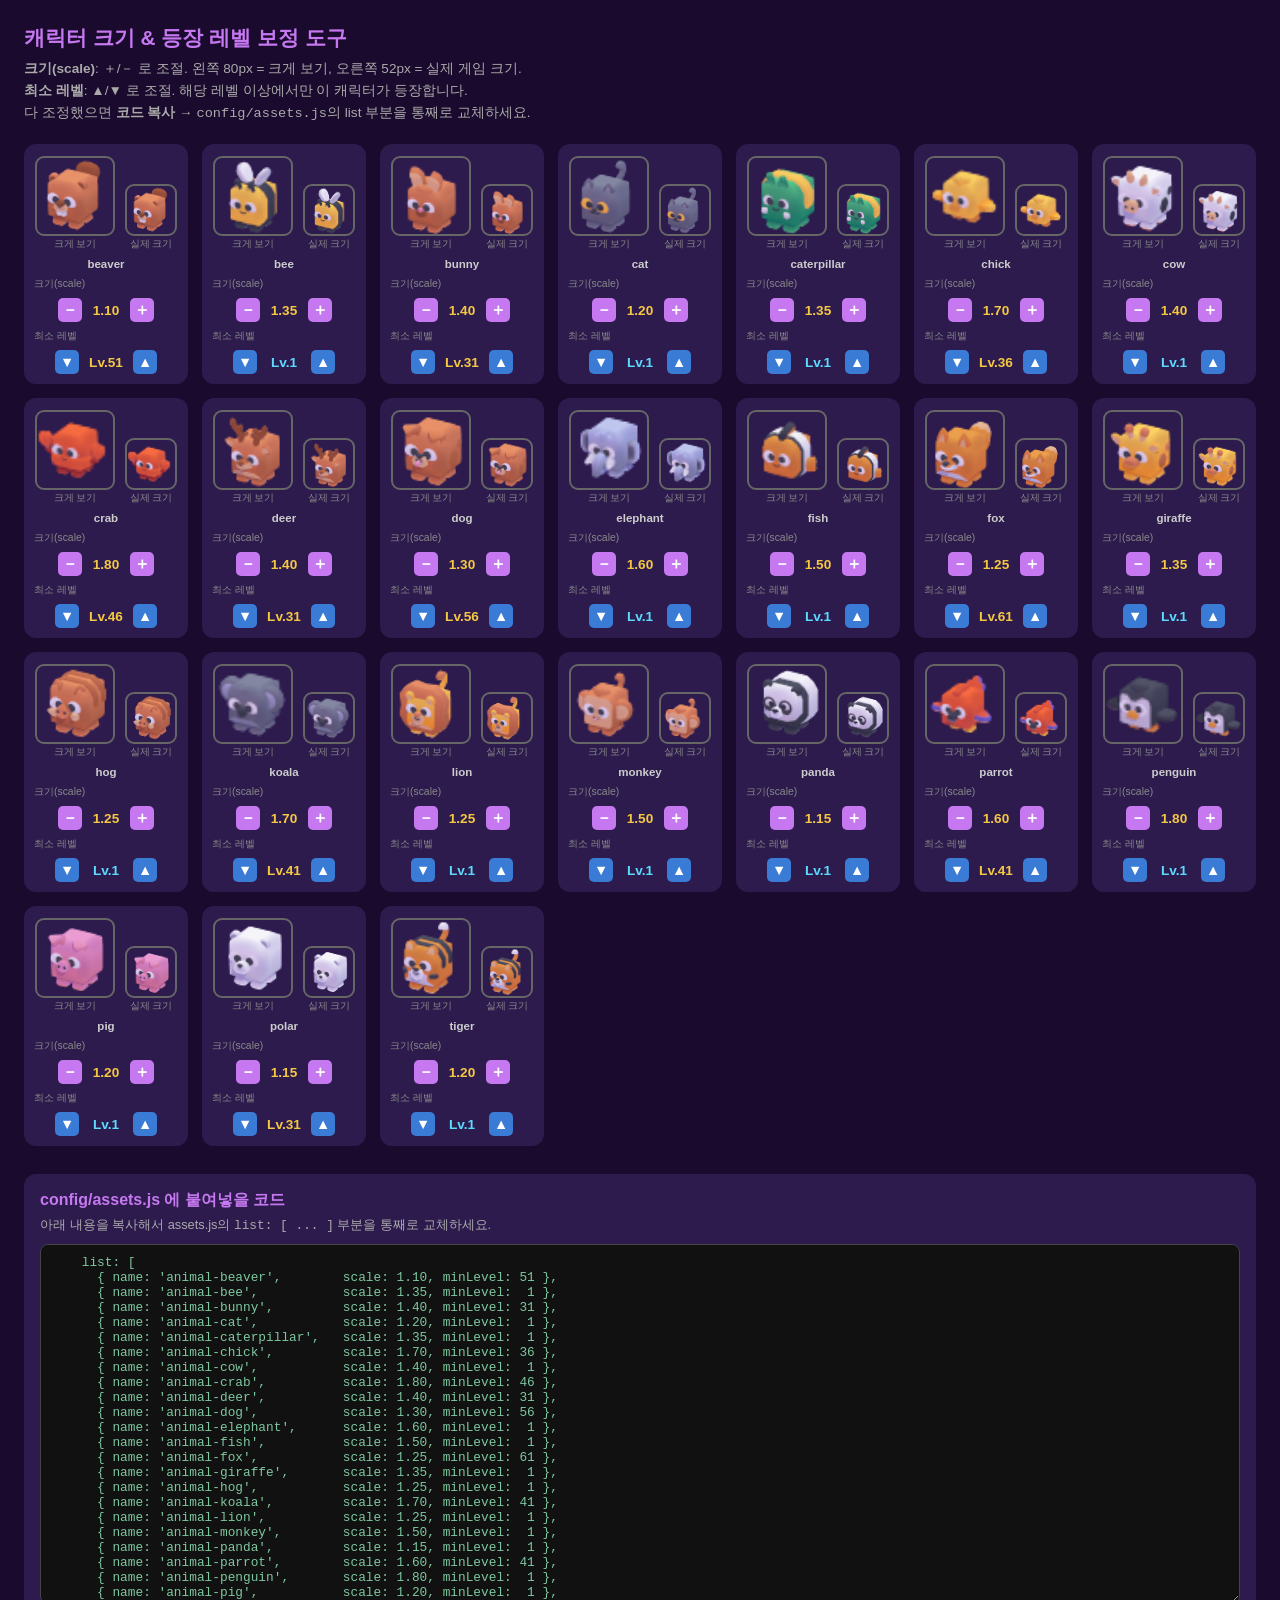
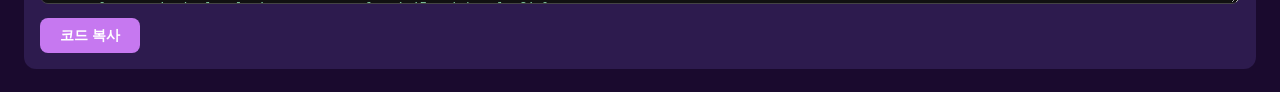
<file: calibrate.html>
<!DOCTYPE html>
<html lang="ko">
<head>
<meta charset="UTF-8">
<title>캐릭터 크기 보정</title>
<style>
  * { margin: 0; padding: 0; box-sizing: border-box; }
  body {
    background: #1a0a2e;
    color: #fff;
    font-family: 'Segoe UI', sans-serif;
    padding: 24px;
  }
  h1 { font-size: 1.3rem; margin-bottom: 6px; color: #c678f0; }
  .desc { font-size: 0.85rem; color: #aaa; margin-bottom: 20px; line-height: 1.6; }

  .grid {
    display: grid;
    grid-template-columns: repeat(auto-fill, minmax(150px, 1fr));
    gap: 14px;
    margin-bottom: 28px;
  }

  .card {
    background: #2d1b4e;
    border-radius: 12px;
    padding: 12px 8px 10px;
    display: flex;
    flex-direction: column;
    align-items: center;
    gap: 7px;
  }

  .tiles-row {
    display: flex;
    align-items: flex-end;
    gap: 10px;
  }

  .tile-wrap { display: flex; flex-direction: column; align-items: center; gap: 2px; }

  .tile-label { font-size: 0.6rem; color: #888; }

  .tile-large {
    width: 80px; height: 80px;
    border-radius: 9px;
    background: linear-gradient(135deg, #ff6b6b, #c0392b);
    background-position: center;
    background-repeat: no-repeat;
    border: 2px solid #666;
  }
  .tile-game {
    width: 52px; height: 52px;
    border-radius: 9px;
    background: linear-gradient(135deg, #ff6b6b, #c0392b);
    background-position: center;
    background-repeat: no-repeat;
    border: 2px solid #666;
  }

  .name {
    font-size: 0.72rem;
    color: #ccc;
    font-weight: bold;
    text-align: center;
  }

  /* ── scale 조절 ── */
  .row-label { font-size: 0.65rem; color: #888; width: 100%; text-align: left; padding-left: 2px; }

  .controls {
    display: flex;
    align-items: center;
    gap: 5px;
  }
  .btn {
    width: 24px; height: 24px;
    border-radius: 5px;
    border: none;
    background: #c678f0;
    color: #fff;
    font-size: 1rem;
    font-weight: bold;
    cursor: pointer;
    line-height: 1;
  }
  .btn:hover { background: #a050d0; }

  .scale-val {
    font-size: 0.85rem;
    font-weight: bold;
    color: #f5c842;
    min-width: 38px;
    text-align: center;
  }

  /* ── minLevel 조절 ── */
  .level-controls {
    display: flex;
    align-items: center;
    gap: 5px;
  }
  .btn-lv {
    width: 24px; height: 24px;
    border-radius: 5px;
    border: none;
    background: #3a7bd5;
    color: #fff;
    font-size: 0.9rem;
    font-weight: bold;
    cursor: pointer;
    line-height: 1;
  }
  .btn-lv:hover { background: #2a5bb0; }
  .level-val {
    font-size: 0.85rem;
    font-weight: bold;
    color: #5ddbff;
    min-width: 44px;
    text-align: center;
  }
  .level-val.restricted { color: #f5c842; }

  /* ── 하단 코드 출력 ── */
  .copy-section {
    background: #2d1b4e;
    border-radius: 12px;
    padding: 16px;
  }
  .copy-section h2 { font-size: 1rem; margin-bottom: 6px; color: #c678f0; }
  .copy-section p { font-size: 0.8rem; color: #aaa; margin-bottom: 10px; }

  textarea {
    width: 100%;
    height: 360px;
    background: #111;
    color: #7ec8a0;
    border: 1px solid #444;
    border-radius: 8px;
    padding: 10px;
    font-family: monospace;
    font-size: 0.8rem;
    resize: vertical;
  }
  .copy-btn {
    margin-top: 10px;
    padding: 8px 20px;
    background: #c678f0;
    color: #fff;
    border: none;
    border-radius: 8px;
    cursor: pointer;
    font-size: 0.9rem;
    font-weight: bold;
  }
  .copy-btn:hover { background: #a050d0; }
  .copied { background: #27ae60 !important; }
</style>
</head>
<body>

<h1>캐릭터 크기 & 등장 레벨 보정 도구</h1>
<p class="desc">
  <strong>크기(scale)</strong>: ＋/－ 로 조절. 왼쪽 80px = 크게 보기, 오른쪽 52px = 실제 게임 크기.<br>
  <strong>최소 레벨</strong>: ▲/▼ 로 조절. 해당 레벨 이상에서만 이 캐릭터가 등장합니다.<br>
  다 조정했으면 <strong>코드 복사</strong> → <code>config/assets.js</code>의 list 부분을 통째로 교체하세요.
</p>

<div class="grid" id="grid"></div>

<div class="copy-section">
  <h2>config/assets.js 에 붙여넣을 코드</h2>
  <p>아래 내용을 복사해서 assets.js의 <code>list: [ ... ]</code> 부분을 통째로 교체하세요.</p>
  <textarea id="output" readonly></textarea>
  <button class="copy-btn" id="copyBtn" onclick="copyCode()">코드 복사</button>
</div>

<script src="config/assets.js"></script>
<script>
  const ac    = window.ASSETS_CONFIG || {};
  const list  = (ac.models || {}).list || [];
  const base  = (ac.previews || {}).basePath || 'animals/';
  const ext   = (ac.previews || {}).ext || '.png';

  const SCALE_STEP = 0.05;
  const LEVEL_STEP = 5;

  const scales    = list.map(a => typeof a === 'object' ? (a.scale    ?? 1.0) : 1.0);
  const minLevels = list.map(a => typeof a === 'object' ? (a.minLevel ?? 1)   : 1);
  const names     = list.map(a => typeof a === 'object' ? a.name : a);

  const grid = document.getElementById('grid');

  names.forEach((name, i) => {
    const imgUrl = `${base}${name}${ext}`;

    const card = document.createElement('div');
    card.className = 'card';

    // ── 두 타일 나란히 ──
    const tilesRow = document.createElement('div');
    tilesRow.className = 'tiles-row';

    const mkTileWrap = (cls) => {
      const wrap = document.createElement('div');
      wrap.className = 'tile-wrap';
      const tile = document.createElement('div');
      tile.className = cls;
      tile.style.backgroundImage = `url("${imgUrl}")`;
      tile.style.backgroundSize  = `${scales[i] * 100}%`;
      const lbl = document.createElement('div');
      lbl.className = 'tile-label';
      lbl.textContent = cls === 'tile-large' ? '크게 보기' : '실제 크기';
      wrap.append(tile, lbl);
      return { wrap, tile };
    };

    const { wrap: wL, tile: tileLarge } = mkTileWrap('tile-large');
    const { wrap: wG, tile: tileGame  } = mkTileWrap('tile-game');
    tilesRow.append(wL, wG);

    // ── 이름 ──
    const label = document.createElement('div');
    label.className = 'name';
    label.textContent = name.replace('animal-', '');

    // ── scale 조절 ──
    const scaleLabel = document.createElement('div');
    scaleLabel.className = 'row-label';
    scaleLabel.textContent = '크기(scale)';

    const controls = document.createElement('div');
    controls.className = 'controls';

    const sMinus = document.createElement('button');
    sMinus.className = 'btn'; sMinus.textContent = '－';

    const scaleVal = document.createElement('div');
    scaleVal.className = 'scale-val';
    scaleVal.textContent = scales[i].toFixed(2);

    const sPlus = document.createElement('button');
    sPlus.className = 'btn'; sPlus.textContent = '＋';

    sMinus.onclick = () => {
      scales[i] = Math.max(0.1, parseFloat((scales[i] - SCALE_STEP).toFixed(2)));
      applyScale(i, tileLarge, tileGame, scaleVal);
    };
    sPlus.onclick = () => {
      scales[i] = Math.min(3.0, parseFloat((scales[i] + SCALE_STEP).toFixed(2)));
      applyScale(i, tileLarge, tileGame, scaleVal);
    };
    controls.append(sMinus, scaleVal, sPlus);

    // ── minLevel 조절 ──
    const levelLabel = document.createElement('div');
    levelLabel.className = 'row-label';
    levelLabel.textContent = '최소 레벨';

    const levelControls = document.createElement('div');
    levelControls.className = 'level-controls';

    const lMinus = document.createElement('button');
    lMinus.className = 'btn-lv'; lMinus.textContent = '▼';

    const levelVal = document.createElement('div');
    levelVal.className = 'level-val' + (minLevels[i] > 1 ? ' restricted' : '');
    levelVal.textContent = `Lv.${minLevels[i]}`;

    const lPlus = document.createElement('button');
    lPlus.className = 'btn-lv'; lPlus.textContent = '▲';

    lMinus.onclick = () => {
      minLevels[i] = Math.max(1, minLevels[i] - LEVEL_STEP);
      updateLevel(i, levelVal);
    };
    lPlus.onclick = () => {
      minLevels[i] = Math.min(100, minLevels[i] + LEVEL_STEP);
      updateLevel(i, levelVal);
    };
    levelControls.append(lMinus, levelVal, lPlus);

    card.append(tilesRow, label, scaleLabel, controls, levelLabel, levelControls);
    grid.appendChild(card);
  });

  function applyScale(i, tileLarge, tileGame, valEl) {
    const pct = `${scales[i] * 100}%`;
    tileLarge.style.backgroundSize = pct;
    tileGame.style.backgroundSize  = pct;
    valEl.textContent = scales[i].toFixed(2);
    renderOutput();
  }

  function updateLevel(i, valEl) {
    valEl.textContent = `Lv.${minLevels[i]}`;
    valEl.className = 'level-val' + (minLevels[i] > 1 ? ' restricted' : '');
    renderOutput();
  }

  function renderOutput() {
    const lines = names.map((name, i) => {
      const namePad  = ' '.repeat(Math.max(0, 21 - name.length));
      const lvlStr   = String(minLevels[i]).padStart(2, ' ');
      return `      { name: '${name}',${namePad}scale: ${scales[i].toFixed(2)}, minLevel: ${lvlStr} }`;
    });
    document.getElementById('output').value =
      '    list: [\n' + lines.join(',\n') + '\n    ],';
  }

  function copyCode() {
    const ta = document.getElementById('output');
    ta.select();
    navigator.clipboard.writeText(ta.value).then(() => {
      const btn = document.getElementById('copyBtn');
      btn.textContent = '복사됨 ✓';
      btn.classList.add('copied');
      setTimeout(() => {
        btn.textContent = '코드 복사';
        btn.classList.remove('copied');
      }, 2000);
    });
  }

  renderOutput();
</script>
</body>
</html>
</file>
